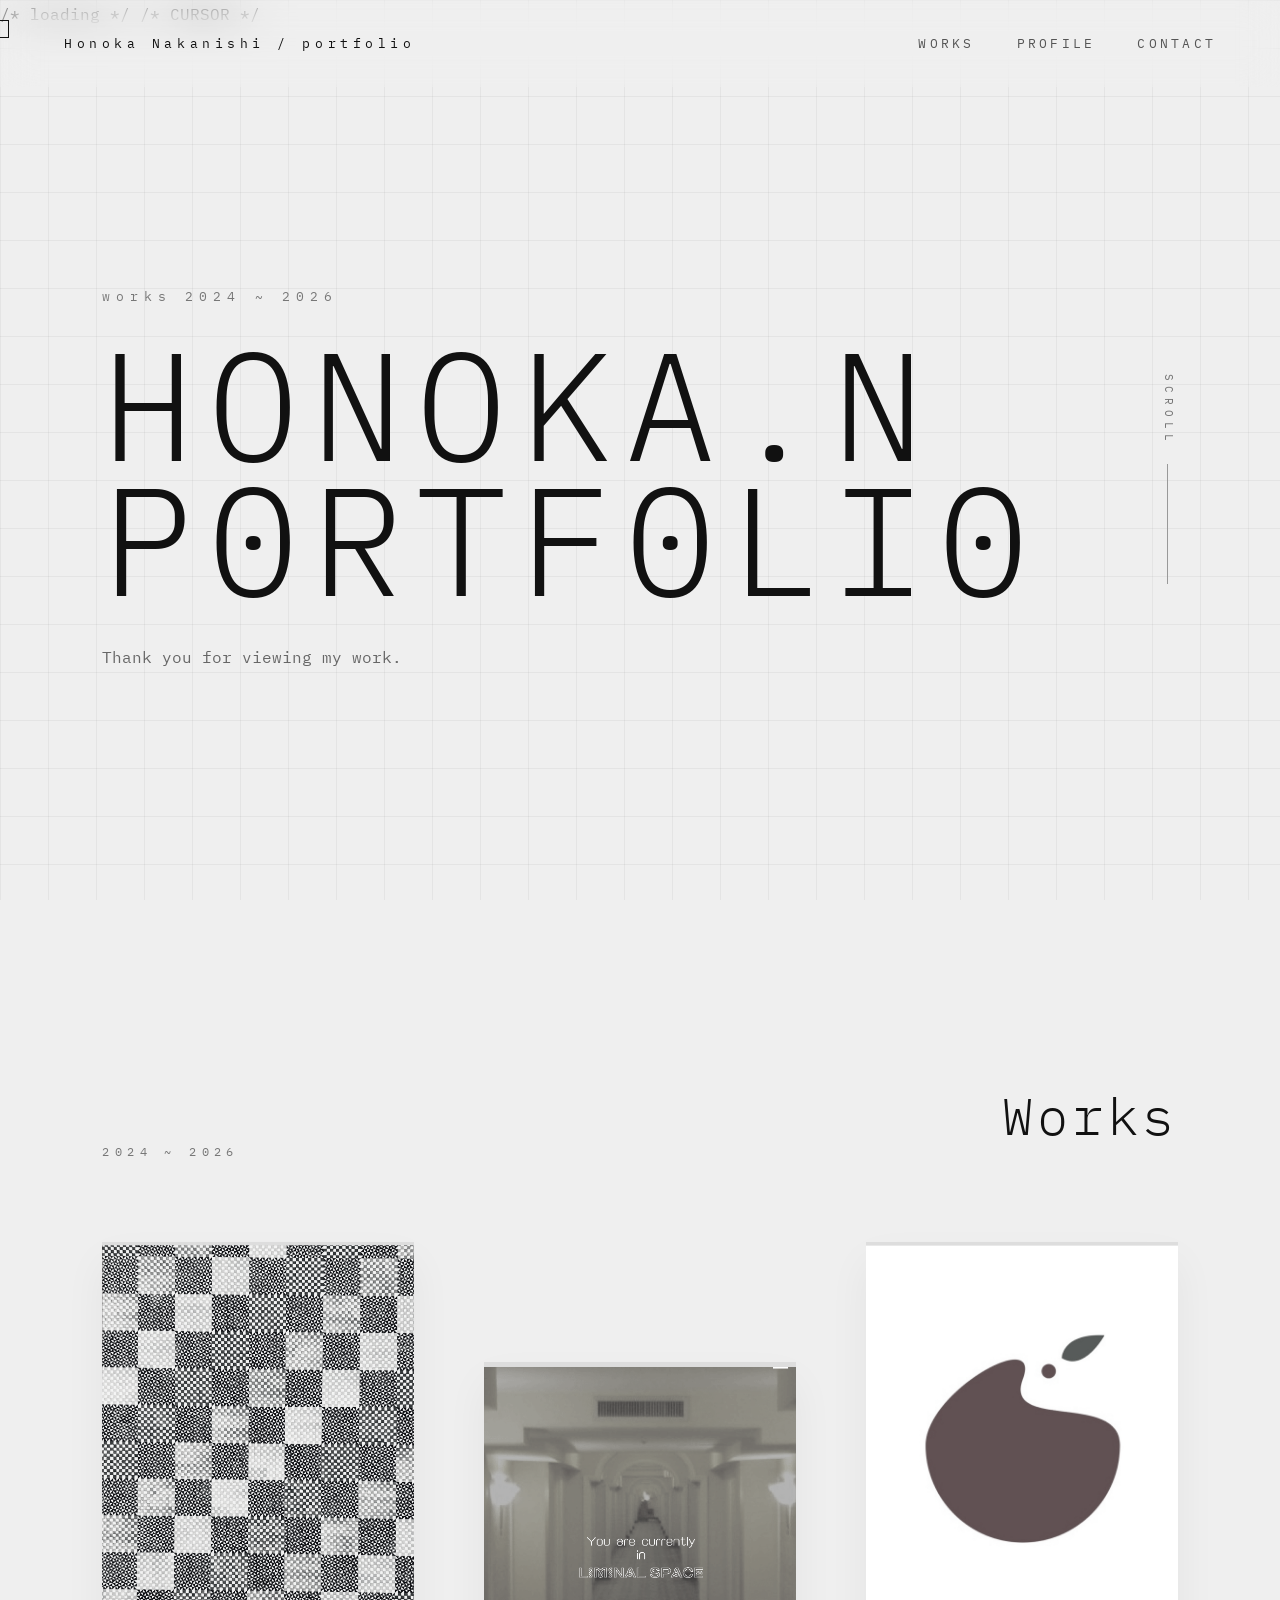
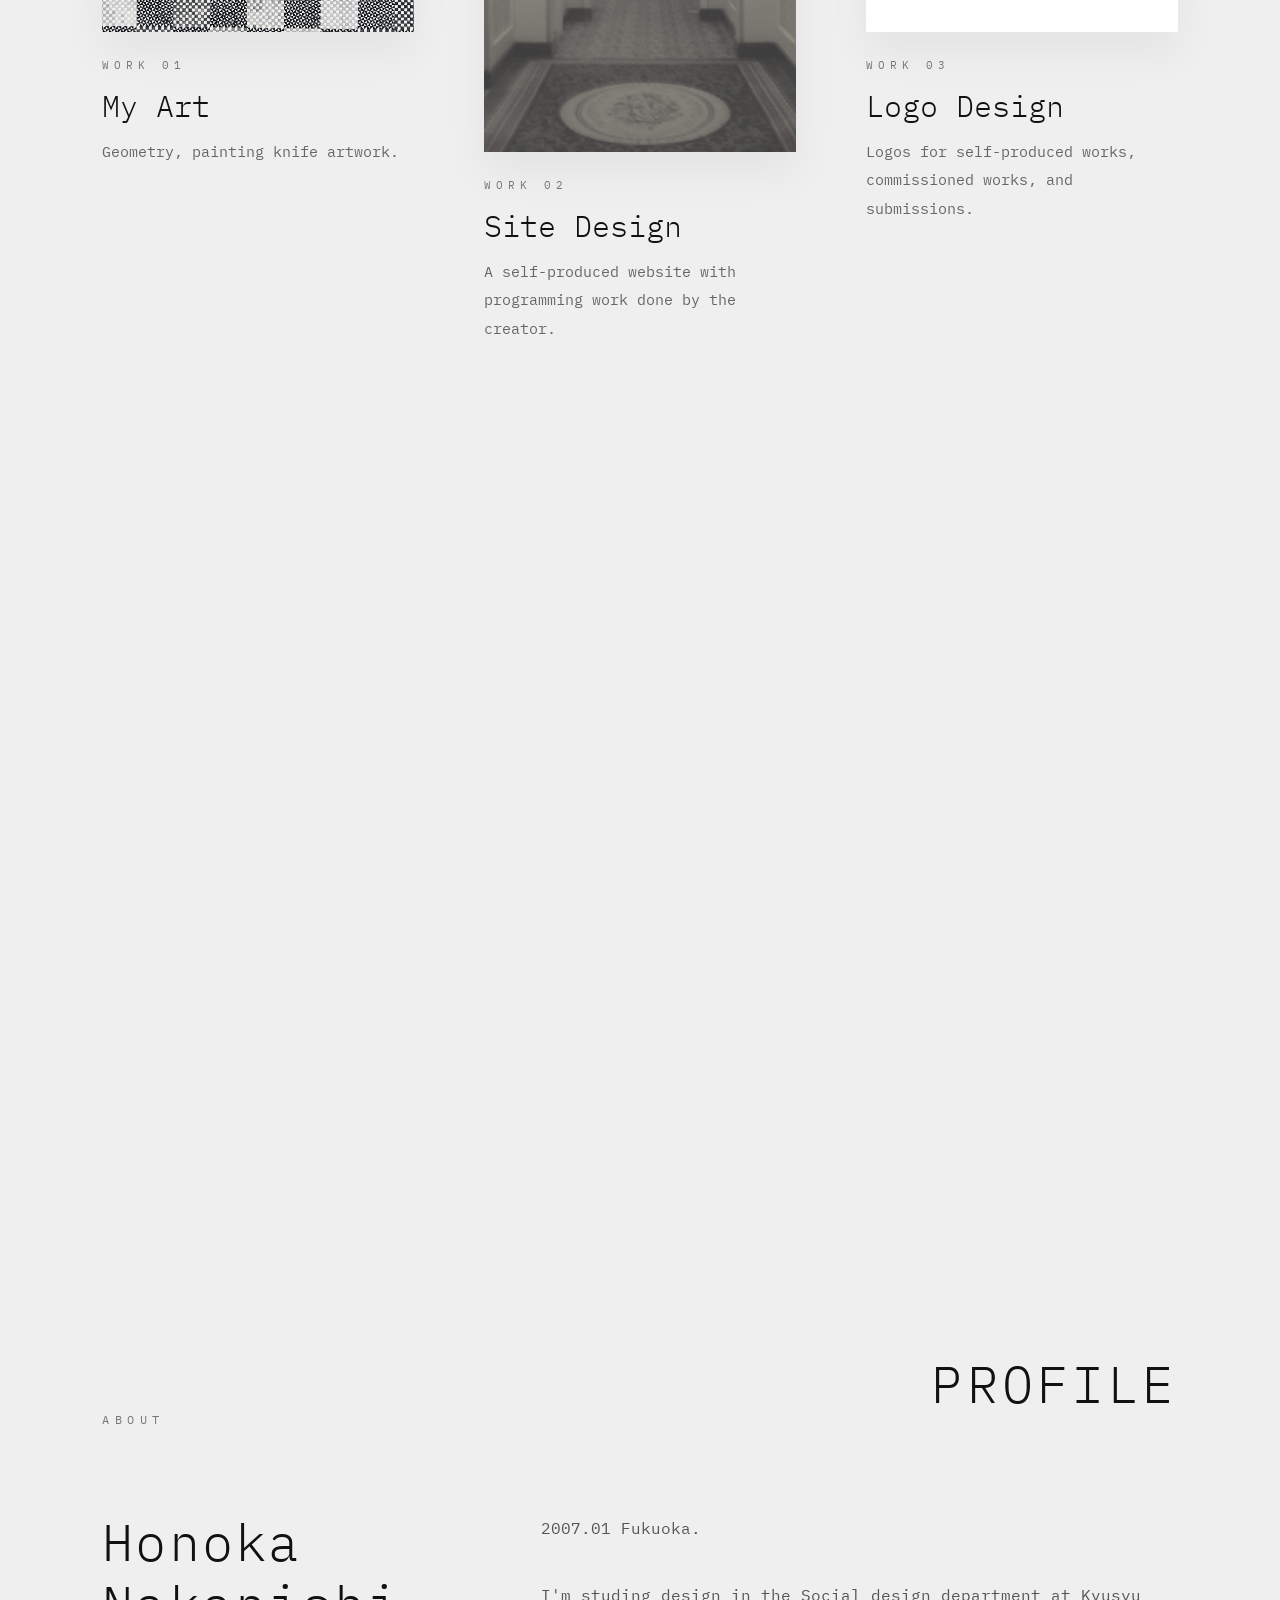
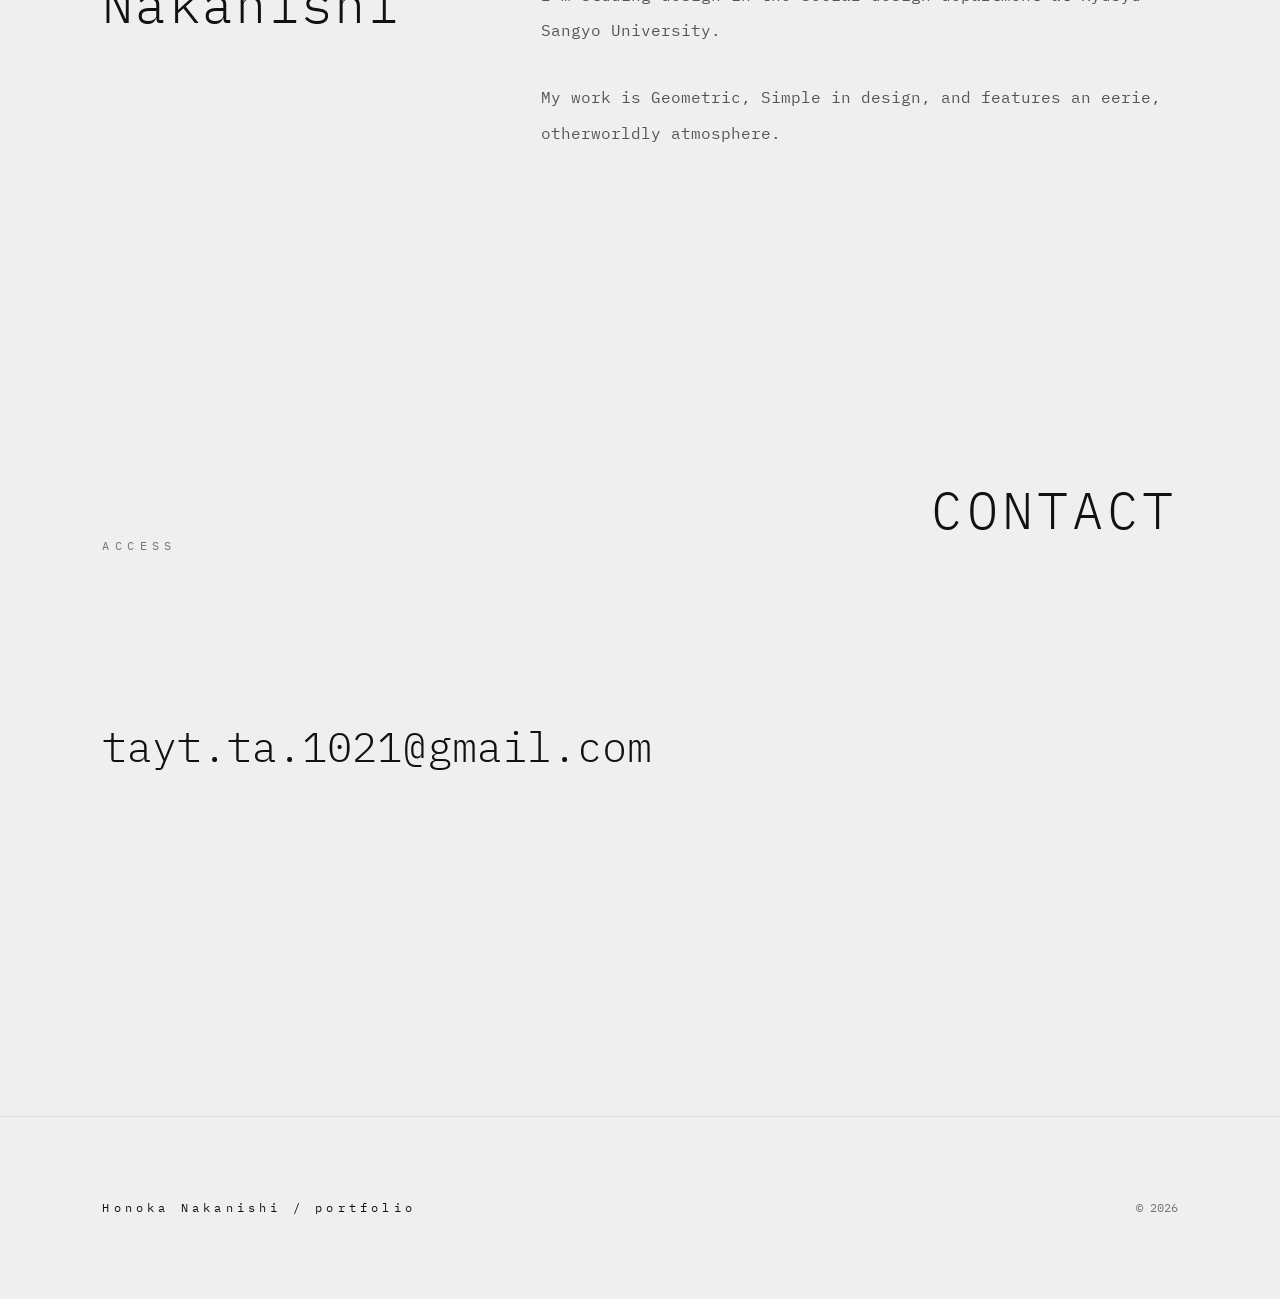
<file: index.html>
<!DOCTYPE html>
<html lang="ja">

<head>

<meta charset="UTF-8">
<meta name="viewport" content="width=device-width, initial-scale=1.0">

<title>p0rtf0li0</title>

<link rel="preconnect" href="https://fonts.googleapis.com">
<link rel="preconnect" href="https://fonts.gstatic.com" crossorigin>

<link href="https://fonts.googleapis.com/css2?family=IBM+Plex+Mono:wght@300;400;500&family=Noto+Sans+JP:wght@300;500&display=swap" rel="stylesheet">

<link rel="stylesheet" href="style.css">

</head>

<body>

/* loading */

<div id="loader">

    <div class="loader-frame">

        <span></span>
        <span></span>
        <span></span>
        <span></span>

    </div>

    <div class="loader-text">

        <p>loading...</p>

        <h1>ENTER</h1>

        <small>p0rtf0li0</small>

    </div>

</div>

/* CURSOR */

<div id="cursor"></div>

<div id="grid"></div>

<header>

    <a class="logo" href="#">

        Honoka Nakanishi / portfolio

    </a>

    <nav>

        <a href="#works">WORKS</a>

        <a href="#archive">PROFILE</a>

        <a href="#contact">CONTACT</a>

    </nav>

</header>

<section class="hero">

    <div class="hero-left">

        <p class="hero-index">

            works 2024 ~ 2026

        </p>

        <h1>

            Honoka.N

            <br>

            P0rtf0li0

        </h1>

        <p class="hero-description">

            Thank you for viewing

            my work.

        </p>

    </div>

    <div class="hero-right">

        <div class="scroll-box">

            <span>SCROLL</span>

            <div class="line"></div>

        </div>

    </div>

</section>


<section
id="works"
class="section">

<div class="section-header">

    <span>

        2024 ~ 2026

    </span>

    <h2>

        Works

    </h2>

</div>

<div class="gallery">

<article
class="card"
data-link="Art.html">

<div class="card-image">

<img
src="Art.jpg"
alt="Work01">

</div>

<div class="card-body">

<span>

WORK 01

</span>

<h3>

My Art

</h3>

<p>

Geometry, 

painting knife

artwork.

</p>

</div>

</article>

<article
class="card offset"
data-link="Site.html">

<div class="card-image">

<img
src="Site.jpg"
alt="Work02">

</div>

<div class="card-body">

<span>

WORK 02

</span>

<h3>

Site Design

</h3>

<p>

A self-produced website with

programming work done by

the creator.

</p>

</div>

</article>

<article
class="card"
data-link="logo.html">

<div class="card-image">

<img
src="Logo.jpg"
alt="Work03">

</div>

<div class="card-body">

<span>

WORK 03

</span>

<h3>

Logo Design

</h3>

<p>

Logos for self-produced works, 

commissioned works, 

and submissions.

</p>

</div>

</article>

<article
class="card"
data-link="design.html">

    <div class="card-image">

        <img
        src="Characterdesign.PNG"
        alt="Work05">

    </div>

    <div class="card-body">

        <span>WORK 04</span>

        <h3>Character Desingn</h3>

        <p>

            Characters designed

            independently.

        </p>

    </div>

</article>

<article
class="card offset-small"
data-link="Others.html">

    <div class="card-image">

        <img
        src="others.PNG"
        alt="Work06">

    </div>

    <div class="card-body">

        <span>WORK 05</span>

        <h3>Others</h3>

        <p>

            Other designs.

        </p>

    </div>

</article>

</div>

</section>

<section
id="archive"
class="section">

<div class="section-header">

    <span>

        ABOUT

    </span>

    <h2>

        PROFILE

    </h2>

</div>

<div class="archive-grid">

    <div class="archive-title">

        <h3>

            Honoka
            Nakanishi

        </h3>

    </div>

    <div class="archive-text">

        <p>

            2007.01 Fukuoka. 

        </p>

        <p>

            I'm studing design
            in the Social design department
            at Kyusyu Sangyo University.

        </p>

        <p>

            My work is
            Geometric, Simple in design, 
            and features an eerie, 
            otherworldly atmosphere.

        </p>

    </div>

</div>

</section>

<section
id="contact"
class="section">

<div class="section-header">

    <span>

        ACCESS

    </span>

    <h2>

        CONTACT

    </h2>

</div>

<div class="contact-wrapper">

    <a href="mailto:tayt.ta.1021@gmail.com">

        tayt.ta.1021@gmail.com

    </a>

</div>

</section>

<footer>

<div class="footer-left">

Honoka Nakanishi / portfolio

</div>

<div class="footer-right">

© 2026

</div>

</footer>


<div id="glitch">

<div class="glitch-layer"></div>

<div class="glitch-layer"></div>

<div class="glitch-layer"></div>

</div>

<script src="script.js"></script>

</body>

</html>
</file>
<file: style.css>
@import url("https://fonts.googleapis.com/css2?family=IBM+Plex+Mono:wght@300;400;500&display=swap");

*{
    margin:0;
    padding:0;
    box-sizing:border-box;
}

html{

    scroll-behavior:smooth;

}

body{

    background:#efefef;

    color:#111;

    font-family:"IBM Plex Mono",monospace;

    overflow-x:hidden;

    cursor:none;

    line-height:1.8;

}

::selection{

    background:#111;

    color:#fff;

}

::-webkit-scrollbar{

    width:8px;

}

::-webkit-scrollbar-track{

    background:#efefef;

}

::-webkit-scrollbar-thumb{

    background:#777;

}

::-webkit-scrollbar-thumb:hover{

    background:#333;

}

#grid{

    position:fixed;

    inset:0;

    z-index:-2;

    pointer-events:none;

    background-image:

    linear-gradient(rgba(0,0,0,.045) 1px,transparent 1px),

    linear-gradient(90deg,rgba(0,0,0,.045) 1px,transparent 1px);

    background-size:48px 48px;

    transition:1s;

}

#cursor{

    position:fixed;

    width:18px;

    height:18px;

    border:1px solid #111;

    transform:translate(-50%,-50%);

    pointer-events:none;

    z-index:999999;

    transition:

    width .3s,

    height .3s,

    transform .2s,

    background .3s;

}

#cursor.active{

    width:60px;

    height:60px;

    background:rgba(0,0,0,.08);

}

#loader{

    position:fixed;

    inset:0;

    background:#efefef;

    display:flex;

    justify-content:center;

    align-items:center;

    flex-direction:column;

    z-index:99999;

    transition:1s;

}

#loader.hide{

    opacity:0;

    visibility:hidden;

}

.loader-frame{

    width:90px;

    height:90px;

    position:relative;

    margin-bottom:40px;

}

.loader-frame span{

    position:absolute;

    background:#111;

}

.loader-frame span:nth-child(1){

    top:0;

    left:0;

    width:100%;

    height:1px;

}

.loader-frame span:nth-child(2){

    right:0;

    top:0;

    width:1px;

    height:100%;

}

.loader-frame span:nth-child(3){

    left:0;

    bottom:0;

    width:100%;

    height:1px;

}

.loader-frame span:nth-child(4){

    left:0;

    top:0;

    width:1px;

    height:100%;

}

.loader-text{

    text-align:center;

}

.loader-text p{

    letter-spacing:.4em;

    font-size:12px;

}

.loader-text h1{

    margin:20px 0;

    font-size:60px;

    font-weight:300;

    letter-spacing:.15em;

}

.loader-text small{

    letter-spacing:.3em;

    color:#666;

}

header{

    position:fixed;

    top:0;
    left:0;

    width:100%;

    padding:32px 64px;

    display:flex;

    justify-content:space-between;
    align-items:center;

    z-index:1000;

    backdrop-filter:blur(18px);

    background:rgba(239,239,239,.25);

    transition:.4s;

}

header.scroll{

    background:rgba(239,239,239,.82);

    box-shadow:0 5px 30px rgba(0,0,0,.04);

}

.logo{

    color:#111;

    text-decoration:none;

    font-size:13px;

    letter-spacing:.35em;

}

nav{

    display:flex;

    gap:42px;

}

nav a{

    position:relative;

    text-decoration:none;

    color:#555;

    font-size:13px;

    letter-spacing:.25em;

    transition:.35s;

}

nav a:hover{

    color:#111;

}

nav a::after{

    content:"";

    position:absolute;

    left:0;
    bottom:-7px;

    width:0;

    height:1px;

    background:#111;

    transition:.35s;

}

nav a:hover::after,
nav a.current::after{

    width:100%;

}

nav a.current{

    color:#111;

}

.hero{

    min-height:100vh;

    padding:0 8vw;

    display:grid;

    grid-template-columns:2fr 1fr;

    align-items:center;

}

.hero-left{

    max-width:900px;

}

.hero-index{

    font-size:13px;

    letter-spacing:.45em;

    color:#777;

    margin-bottom:28px;

}

.hero h1{

    font-size:clamp(72px,12vw,180px);

    font-weight:300;

    line-height:.88;

    letter-spacing:.08em;

    text-transform:uppercase;

    margin-bottom:34px;

    transition:.25s;

}

.hero-description{

    max-width:520px;

    font-size:16px;

    color:#666;

    line-height:2;

}

.hero-right{

    display:flex;

    justify-content:flex-end;

    align-items:center;

}

.scroll-box{

    display:flex;

    flex-direction:column;

    align-items:center;

    gap:18px;

}

.scroll-box span{

    font-size:11px;

    letter-spacing:.45em;

    writing-mode:vertical-rl;

    color:#777;

}

.scroll-box .line{

    width:1px;

    height:120px;

    background:#999;

    animation:scrollLine 2s ease-in-out infinite;

}

@keyframes scrollLine{

    0%{

        transform:scaleY(.2);

        transform-origin:top;

    }

    50%{

        transform:scaleY(1);

        transform-origin:top;

    }

    100%{

        transform:scaleY(.2);

        transform-origin:bottom;

    }

}

.section{

    padding:140px 8vw;

}

.section-header{

    display:flex;

    justify-content:space-between;

    align-items:flex-end;

    margin-bottom:80px;

}

.section-header span{

    font-size:12px;

    letter-spacing:.45em;

    color:#777;

}

.section-header h2{

    font-size:52px;

    font-weight:300;

    letter-spacing:.08em;

}

.gallery{

    display:grid;

    grid-template-columns:repeat(3,1fr);

    gap:120px 70px;

    align-items:start;

}

.card{

    display:flex;

    flex-direction:column;

    cursor:pointer;

    transition:
    transform .6s ease,
    opacity .6s ease;

}

.card:hover{

    transform:translateY(-16px);

}

.card-image{

    position:relative;

    overflow:hidden;

    background:#ddd;

}

.card-image img{

    width:100%;

    height:100%;

    display:block;

    object-fit:cover;

    aspect-ratio:4 / 5;

    filter:grayscale(.85);

    transition:
    transform 1.2s ease,
    filter .8s ease;

}

.card:hover img{

    transform:scale(1.06);

    filter:grayscale(0);

}

.card-image::after{

    content:"";

    position:absolute;

    inset:0;

    background:

    linear-gradient(
    to top,
    rgba(0,0,0,.12),
    transparent 40%
    );

    opacity:0;

    transition:.5s;

}

.card:hover .card-image::after{

    opacity:1;

}


.card-body{

    margin-top:24px;

}

.card-body span{

    display:block;

    margin-bottom:12px;

    font-size:11px;

    letter-spacing:.45em;

    color:#777;

}

.card-body h3{

    font-size:30px;

    font-weight:300;

    margin-bottom:14px;

    line-height:1.2;

}

.card-body p{

    font-size:15px;

    color:#666;

    line-height:1.9;

}

.offset{

    margin-top:120px;

}

.offset-small{

    margin-top:70px;

}

.offset-large{

    margin-top:180px;

}

.card span{

    transition:.4s;

}

.card:hover span{

    letter-spacing:.65em;

}

.card-image{

    box-shadow:

    0 20px 40px rgba(0,0,0,.05);

    transition:.5s;

}

.card:hover .card-image{

    box-shadow:

    0 40px 70px rgba(0,0,0,.12);

}

.card{

    opacity:0;

    transform:translateY(70px);

}

.card.show{

    opacity:1;

    transform:translateY(0);

    transition:
        opacity .8s ease,
        transform .8s ease;

}

.archive-grid{

    display:grid;

    grid-template-columns:1fr 2fr;

    gap:120px;

    align-items:start;

}

.archive-title h3{

    font-size:52px;

    font-weight:300;

    line-height:1.2;

    letter-spacing:.04em;

}

.archive-text{

    max-width:720px;

}

.archive-text p{

    margin-bottom:32px;

    font-size:16px;

    color:#555;

    line-height:2.2;

}

.contact-wrapper{

    display:flex;

    justify-content:flex-start;

    align-items:center;

    min-height:220px;

}

.contact-wrapper a{

    position:relative;

    font-size:42px;

    font-weight:300;

    text-decoration:none;

    color:#111;

    transition:.4s;

}

.contact-wrapper a::after{

    content:"";

    position:absolute;

    left:0;

    bottom:-8px;

    width:0;

    height:1px;

    background:#111;

    transition:.35s;

}

.contact-wrapper a:hover::after{

    width:100%;

}

footer{

    display:flex;

    justify-content:space-between;

    align-items:center;

    padding:80px 8vw;

    border-top:1px solid rgba(0,0,0,.08);

    margin-top:120px;

}

.footer-left{

    letter-spacing:.35em;

    font-size:12px;

}

.footer-right{

    font-size:12px;

    color:#777;

}

#glitch{

    position:fixed;

    inset:0;

    pointer-events:none;

    opacity:0;

    z-index:999999;

    overflow:hidden;

}

#glitch.play{

    opacity:1;

    animation:glitchFlash .45s forwards;

}

.glitch-layer{

    position:absolute;

    inset:0;

    background:#fff;

    mix-blend-mode:difference;

}

.glitch-layer:nth-child(1){

    animation:glitch1 .45s;

}

.glitch-layer:nth-child(2){

    animation:glitch2 .45s;

}

.glitch-layer:nth-child(3){

    animation:glitch3 .45s;

}

@keyframes glitchFlash{

    0%{

        opacity:1;

    }

    100%{

        opacity:0;

    }

}

@keyframes glitch1{

    0%{transform:translateX(0);}
    20%{transform:translateX(-18px);}
    40%{transform:translateX(10px);}
    60%{transform:translateX(-8px);}
    100%{transform:translateX(0);}

}

@keyframes glitch2{

    0%{transform:translateY(0);}
    25%{transform:translateY(12px);}
    60%{transform:translateY(-8px);}
    100%{transform:translateY(0);}

}

@keyframes glitch3{

    0%{clip-path:inset(0 0 80% 0);}
    20%{clip-path:inset(20% 0 40% 0);}
    45%{clip-path:inset(60% 0 5% 0);}
    100%{clip-path:inset(0);}

}

.fade{

    opacity:0;

    transform:translateY(60px);

    transition:1s ease;

}

.fade.show{

    opacity:1;

    transform:none;

}

@media (max-width:1100px){

.gallery{

    grid-template-columns:1fr 1fr;

}

.archive-grid{

    grid-template-columns:1fr;

    gap:60px;

}

}

@media (max-width:768px){

body{

    cursor:auto;

}

#cursor{

    display:none;

}

header{

    padding:24px;

    flex-direction:column;

    gap:20px;

}

nav{

    gap:20px;

    flex-wrap:wrap;

    justify-content:center;

}

.hero{

    grid-template-columns:1fr;

    gap:60px;

    min-height:auto;

    padding-top:180px;

}

.hero h1{

    font-size:64px;

}

.gallery{

    grid-template-columns:1fr;

    gap:70px;

}

.offset,
.offset-small,
.offset-large{

    margin-top:0;

}

.section{

    padding:90px 24px;

}

.section-header{

    flex-direction:column;

    align-items:flex-start;

    gap:12px;

}

.section-header h2{

    font-size:36px;

}

.contact-wrapper a{

    font-size:28px;

    word-break:break-all;

}

footer{

    flex-direction:column;

    gap:16px;

    text-align:center;

}

}
</file>
